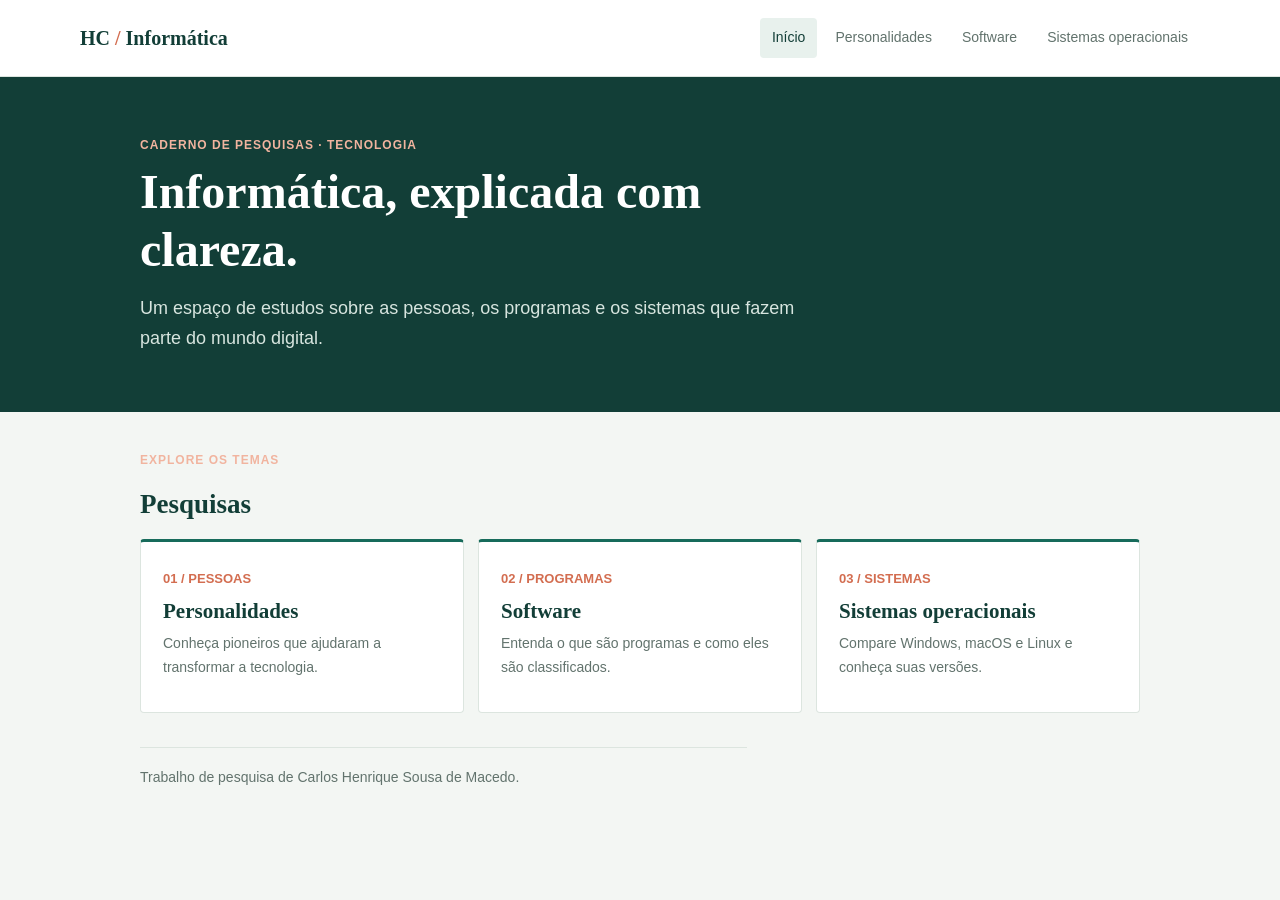
<file: index.html>
<!DOCTYPE html>
<html lang="pt-BR">
<head>
<meta charset="UTF-8">
<meta name="viewport" content="width=device-width, initial-scale=1.0">
<meta name="description" content="Pesquisas escolares sobre informática, software e tecnologia.">
<title>Pesquisas de Informática</title>
<link rel="stylesheet" href="site.css">
</head>
<body>
<header class="site-header">
	<div class="nav-wrap">
		<a class="brand" href="index.html">HC <span>/</span> Informática</a>
		<nav id="menu" aria-label="Navegação principal">
			<a href="index.html" aria-current="page">Início</a>
			<a href="personalidades.html">Personalidades</a>
			<a href="software.html">Software</a>
			<a href="so.html">Sistemas operacionais</a>
		</nav>
	</div>
</header>
<main>
	<section class="intro-band">
		<p class="eyebrow">Caderno de pesquisas · Tecnologia</p>
		<h1>Informática, explicada com clareza.</h1>
		<p>Um espaço de estudos sobre as pessoas, os programas e os sistemas que fazem parte do mundo digital.</p>
	</section>
	<section aria-labelledby="pesquisas-titulo">
		<div class="section-heading">
			<p class="eyebrow">Explore os temas</p>
			<h2 id="pesquisas-titulo">Pesquisas</h2>
		</div>
		<div class="topic-grid">
			<a class="topic-card" href="personalidades.html">
				<span class="topic-number">01 / PESSOAS</span>
				<h3>Personalidades</h3>
				<p>Conheça pioneiros que ajudaram a transformar a tecnologia.</p>
			</a>
			<a class="topic-card" href="software.html">
				<span class="topic-number">02 / PROGRAMAS</span>
				<h3>Software</h3>
				<p>Entenda o que são programas e como eles são classificados.</p>
			</a>
			<a class="topic-card" href="so.html">
				<span class="topic-number">03 / SISTEMAS</span>
				<h3>Sistemas operacionais</h3>
				<p>Compare Windows, macOS e Linux e conheça suas versões.</p>
			</a>
		</div>
	</section>
	<p class="byline">Trabalho de pesquisa de Carlos Henrique Sousa de Macedo.</p>
</main>
</body>
</html>
</file>
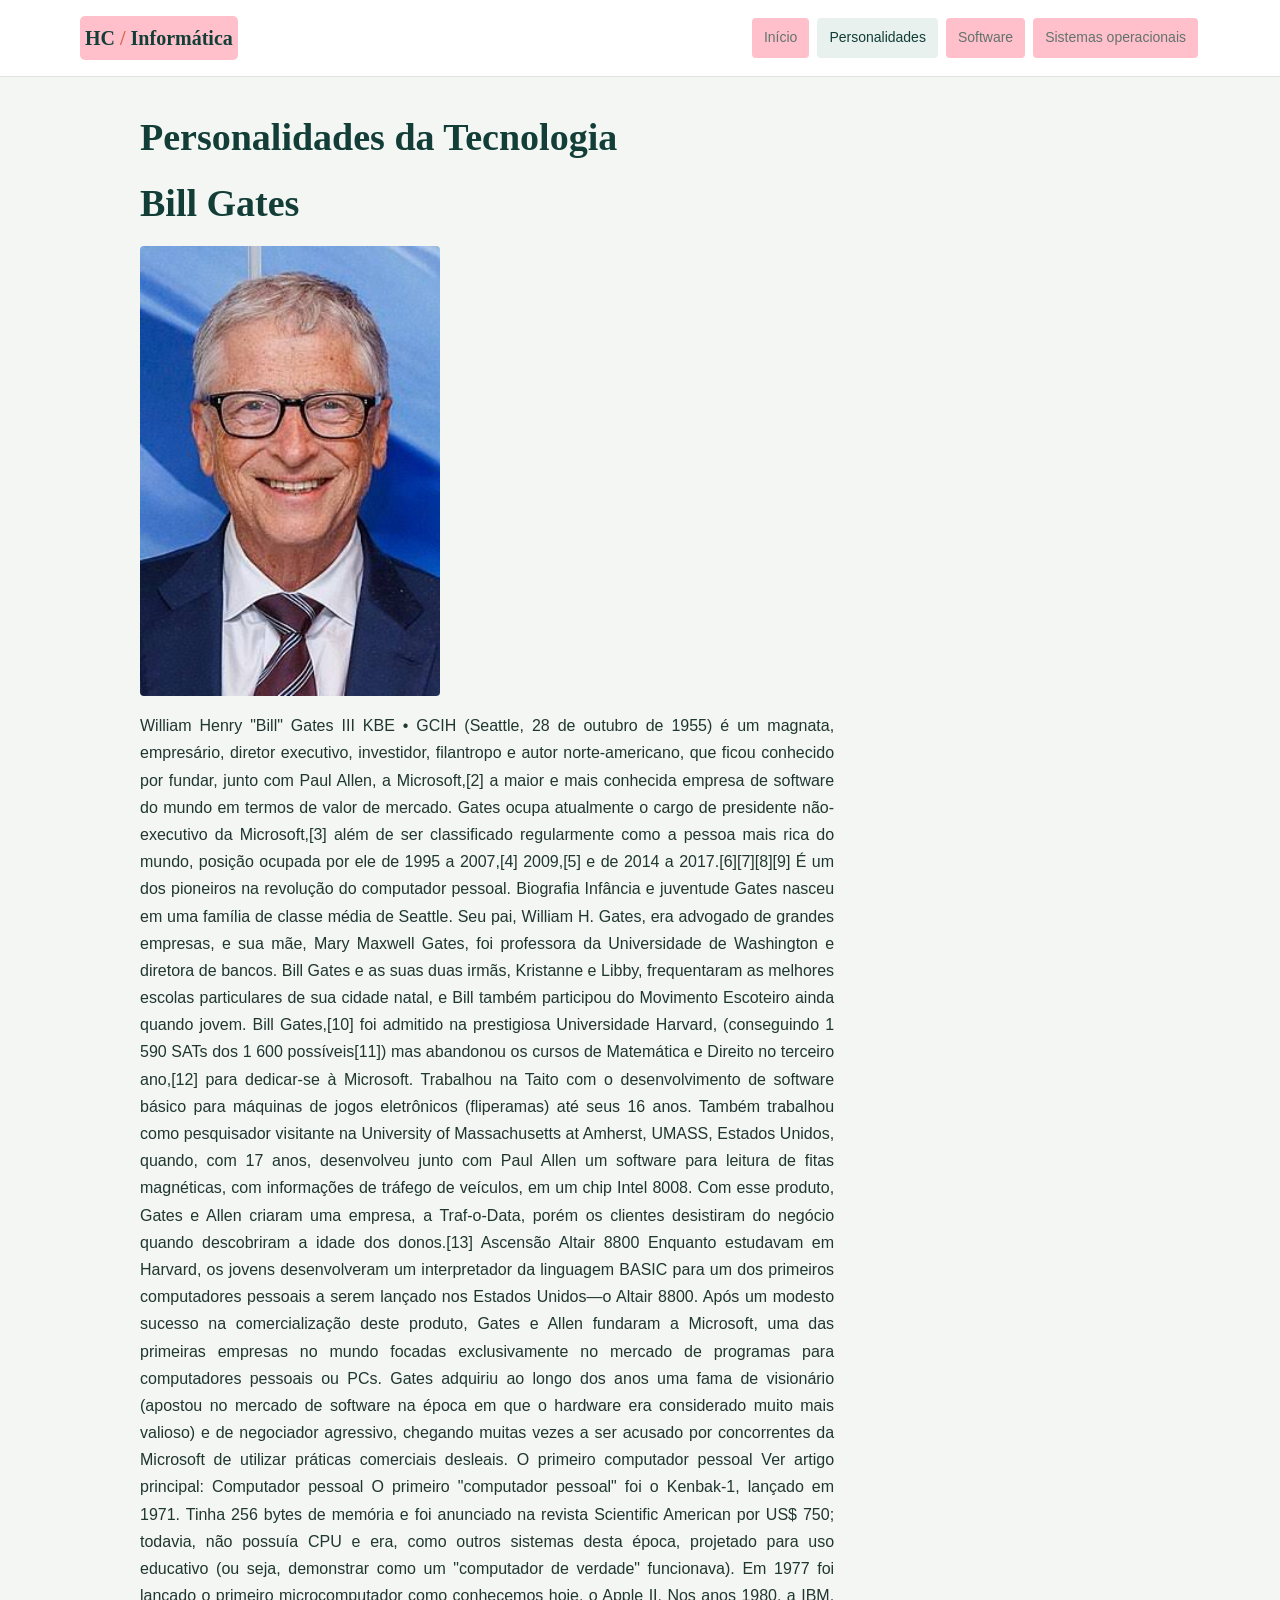
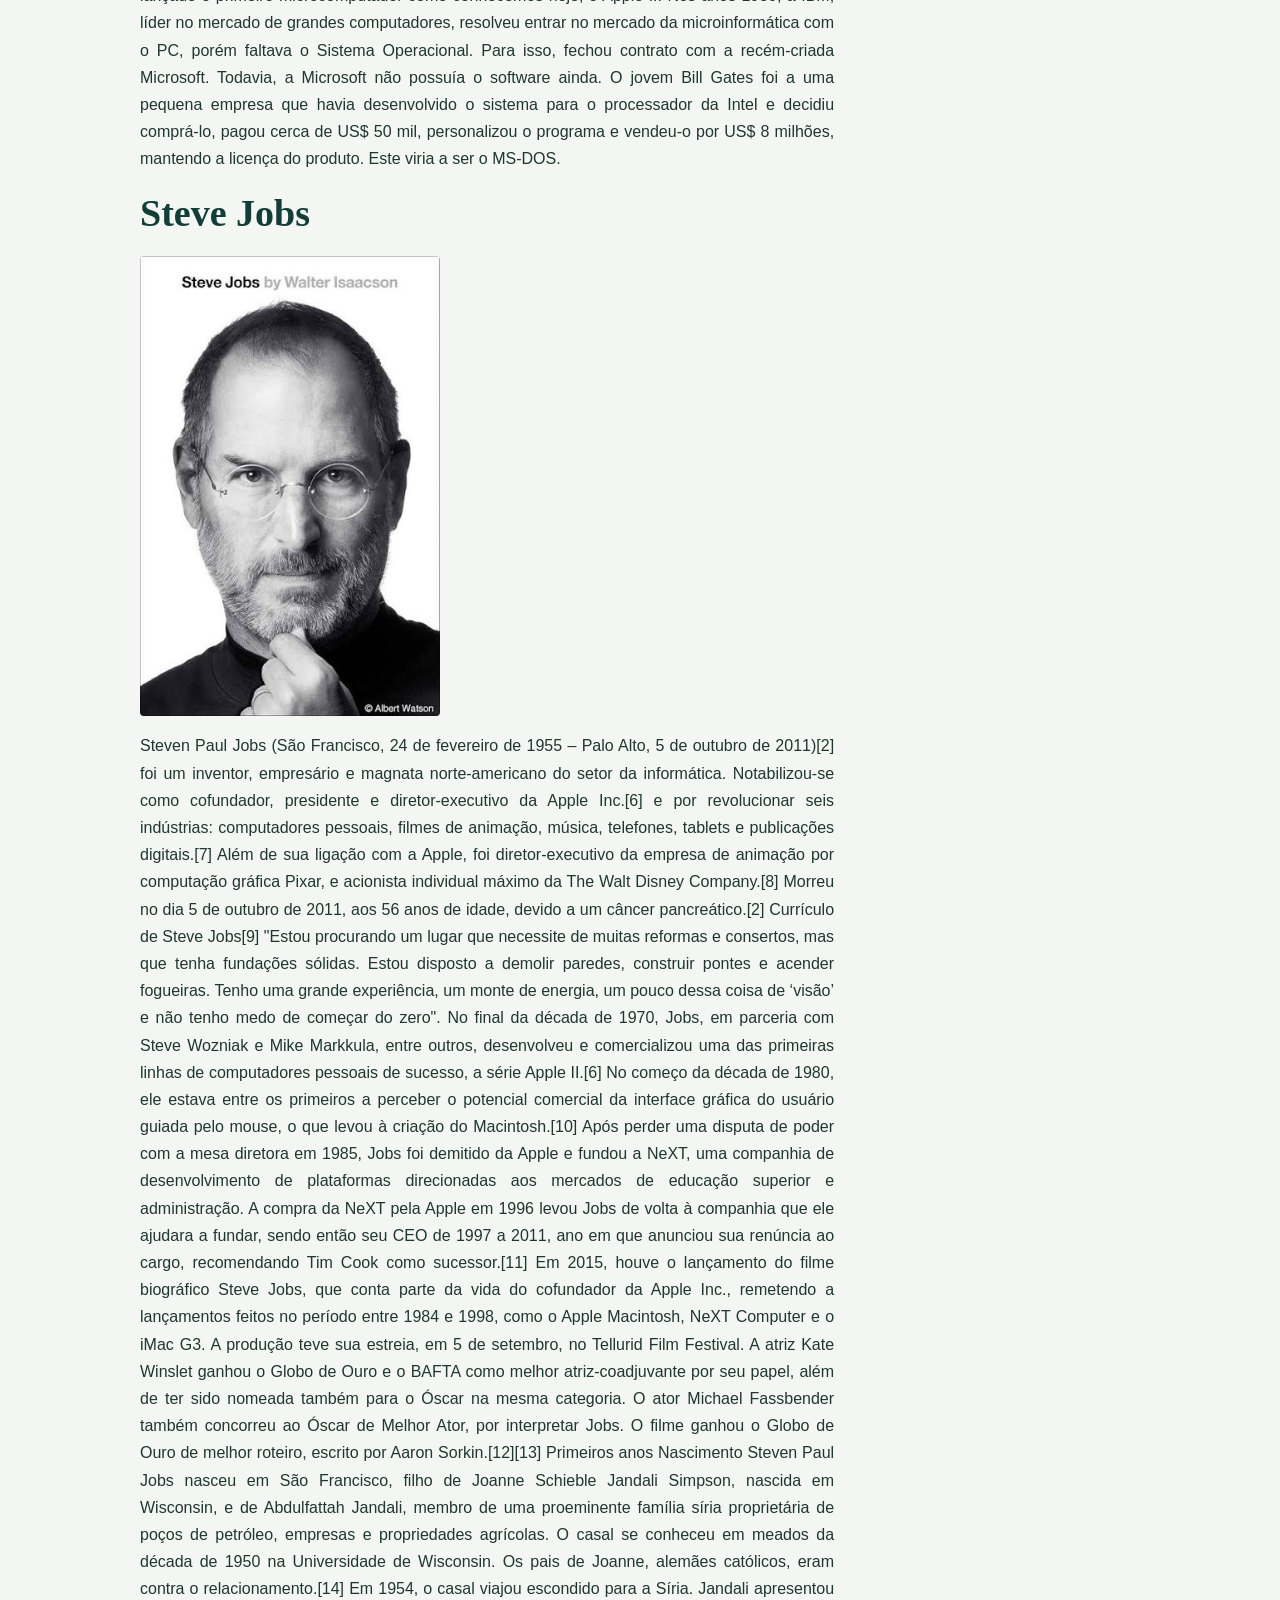
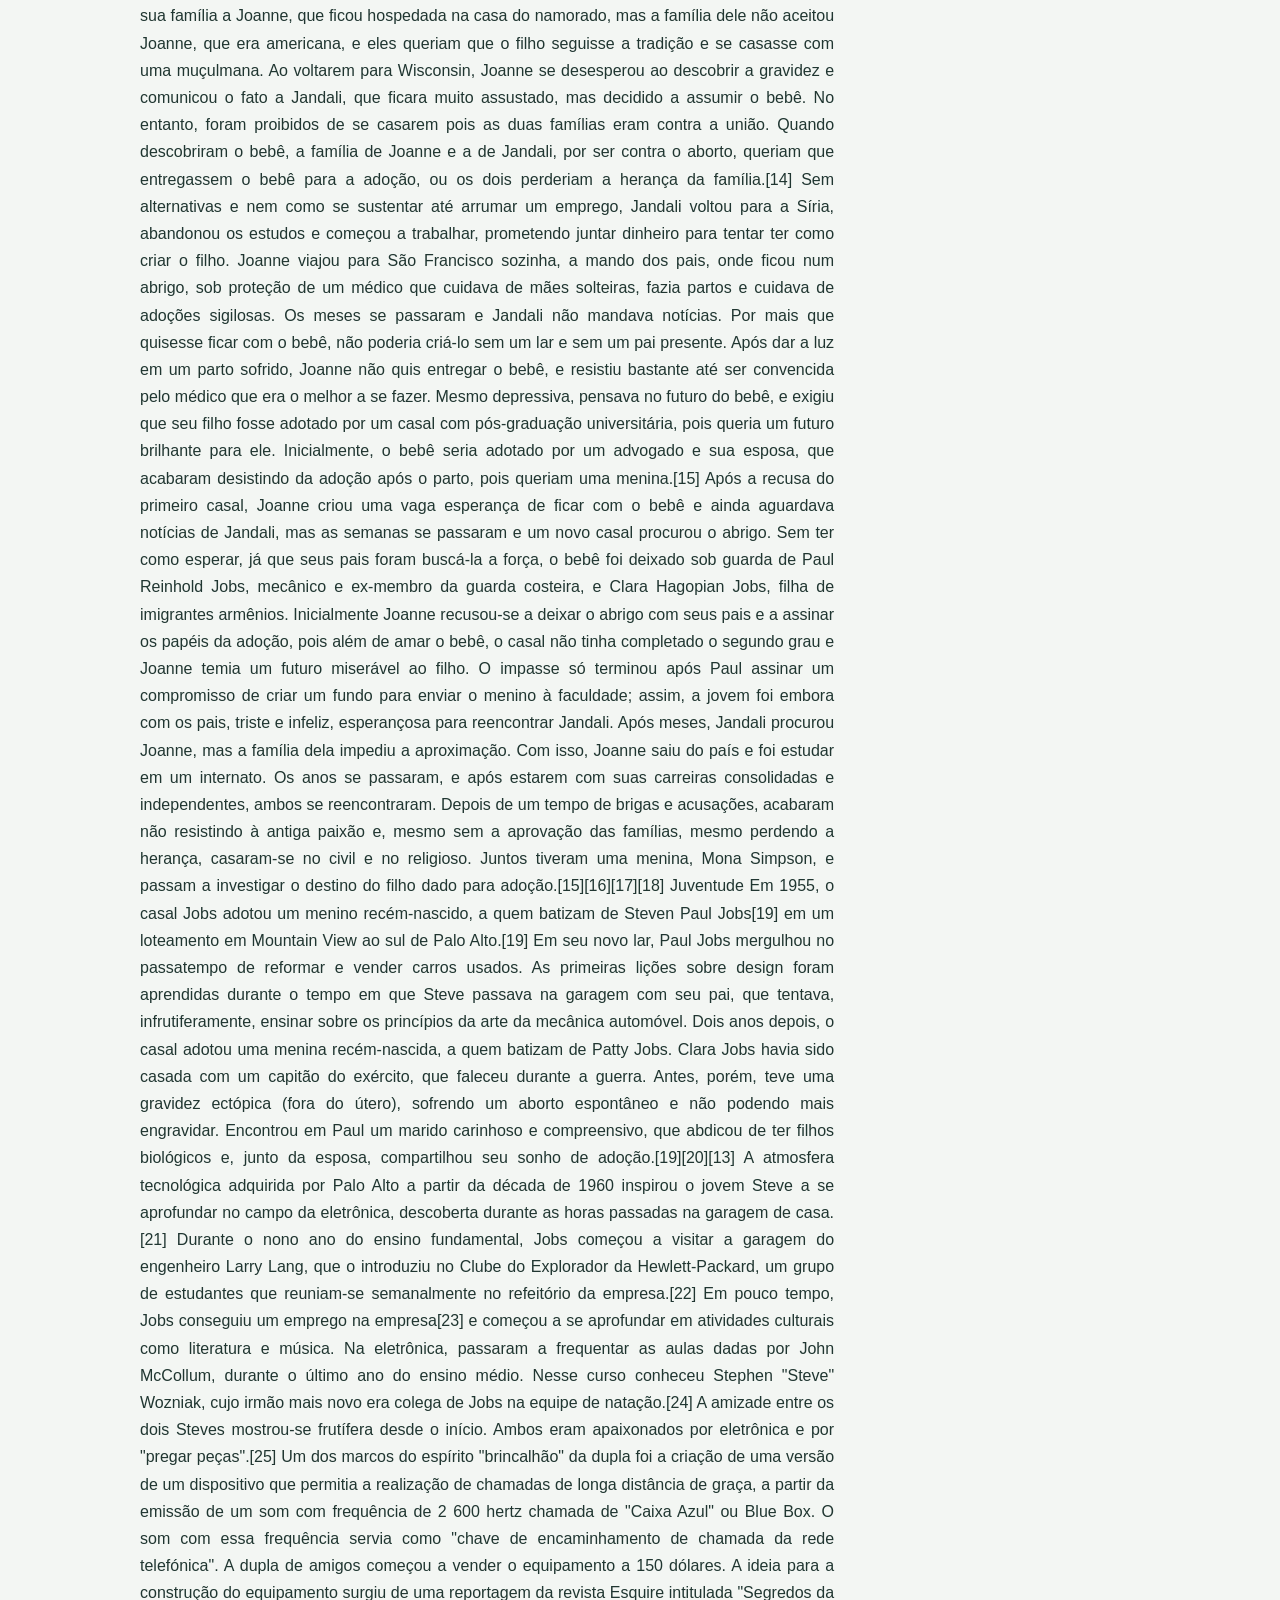
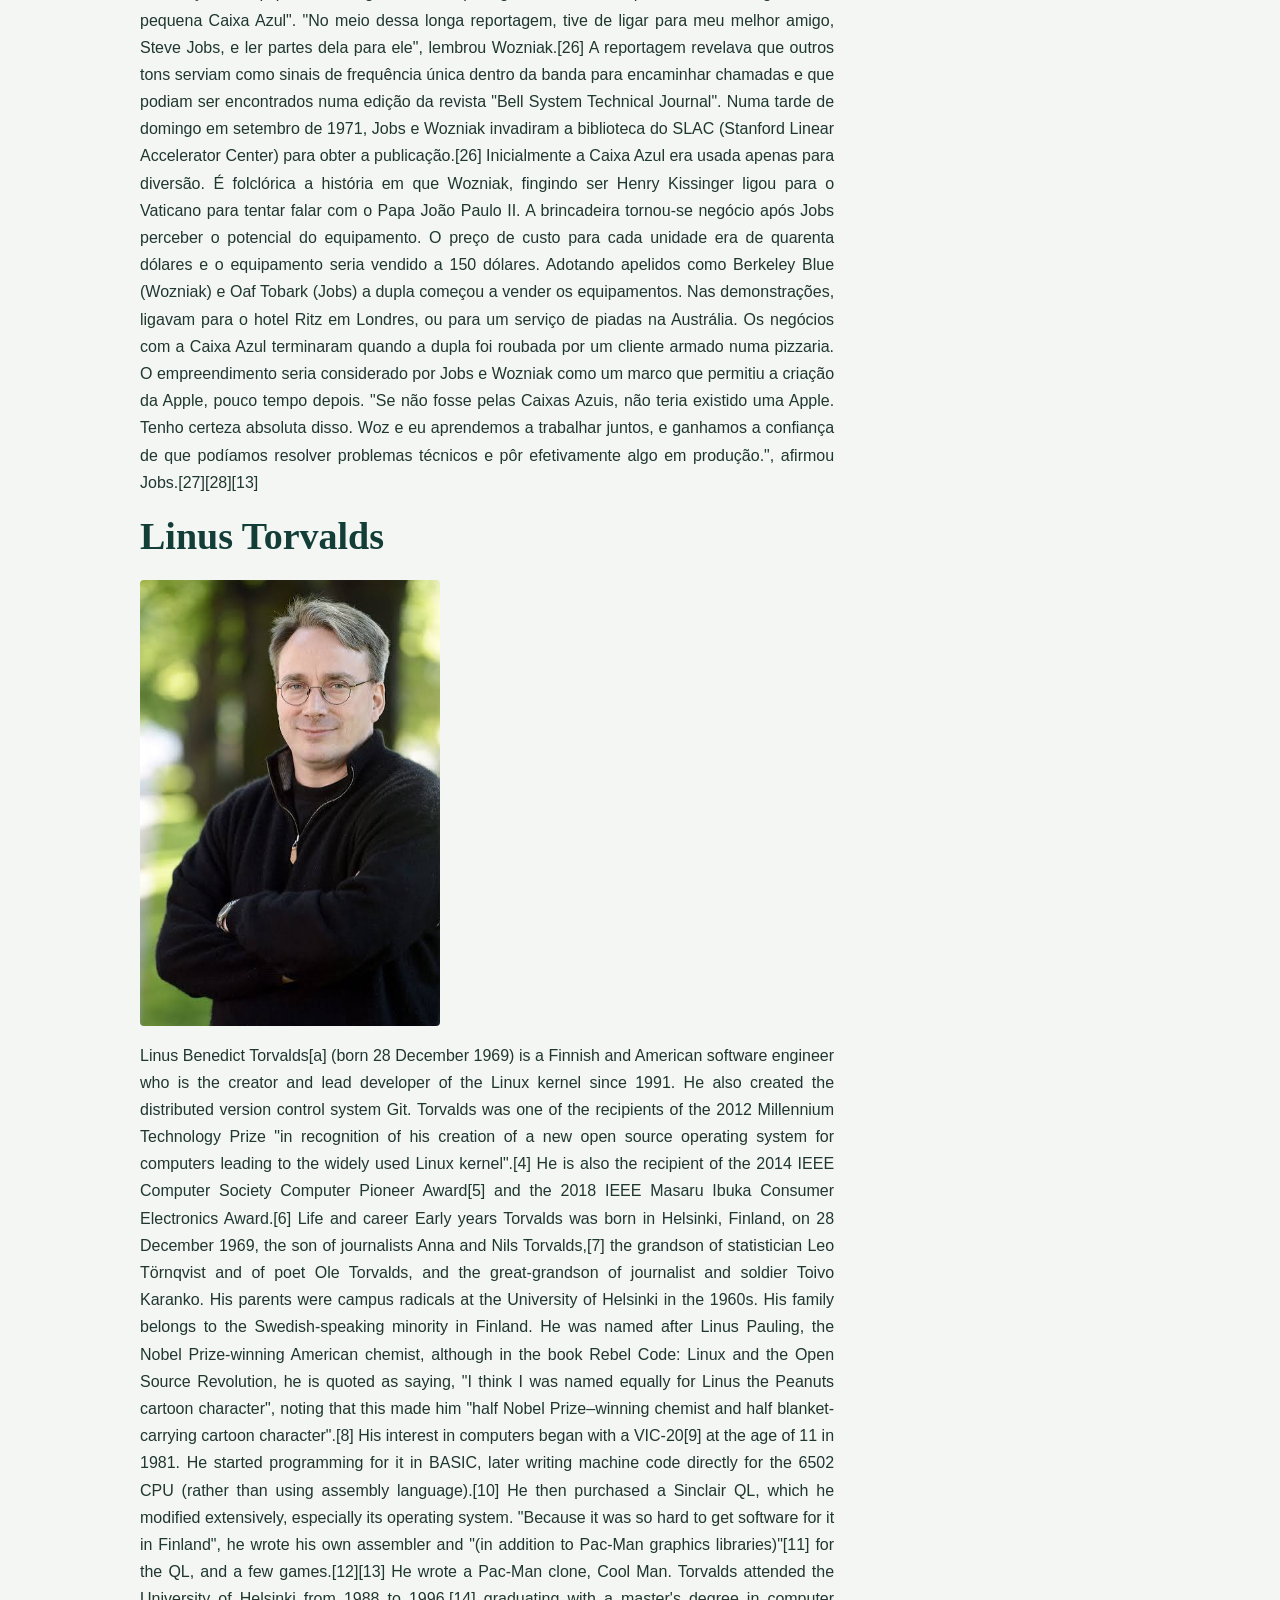
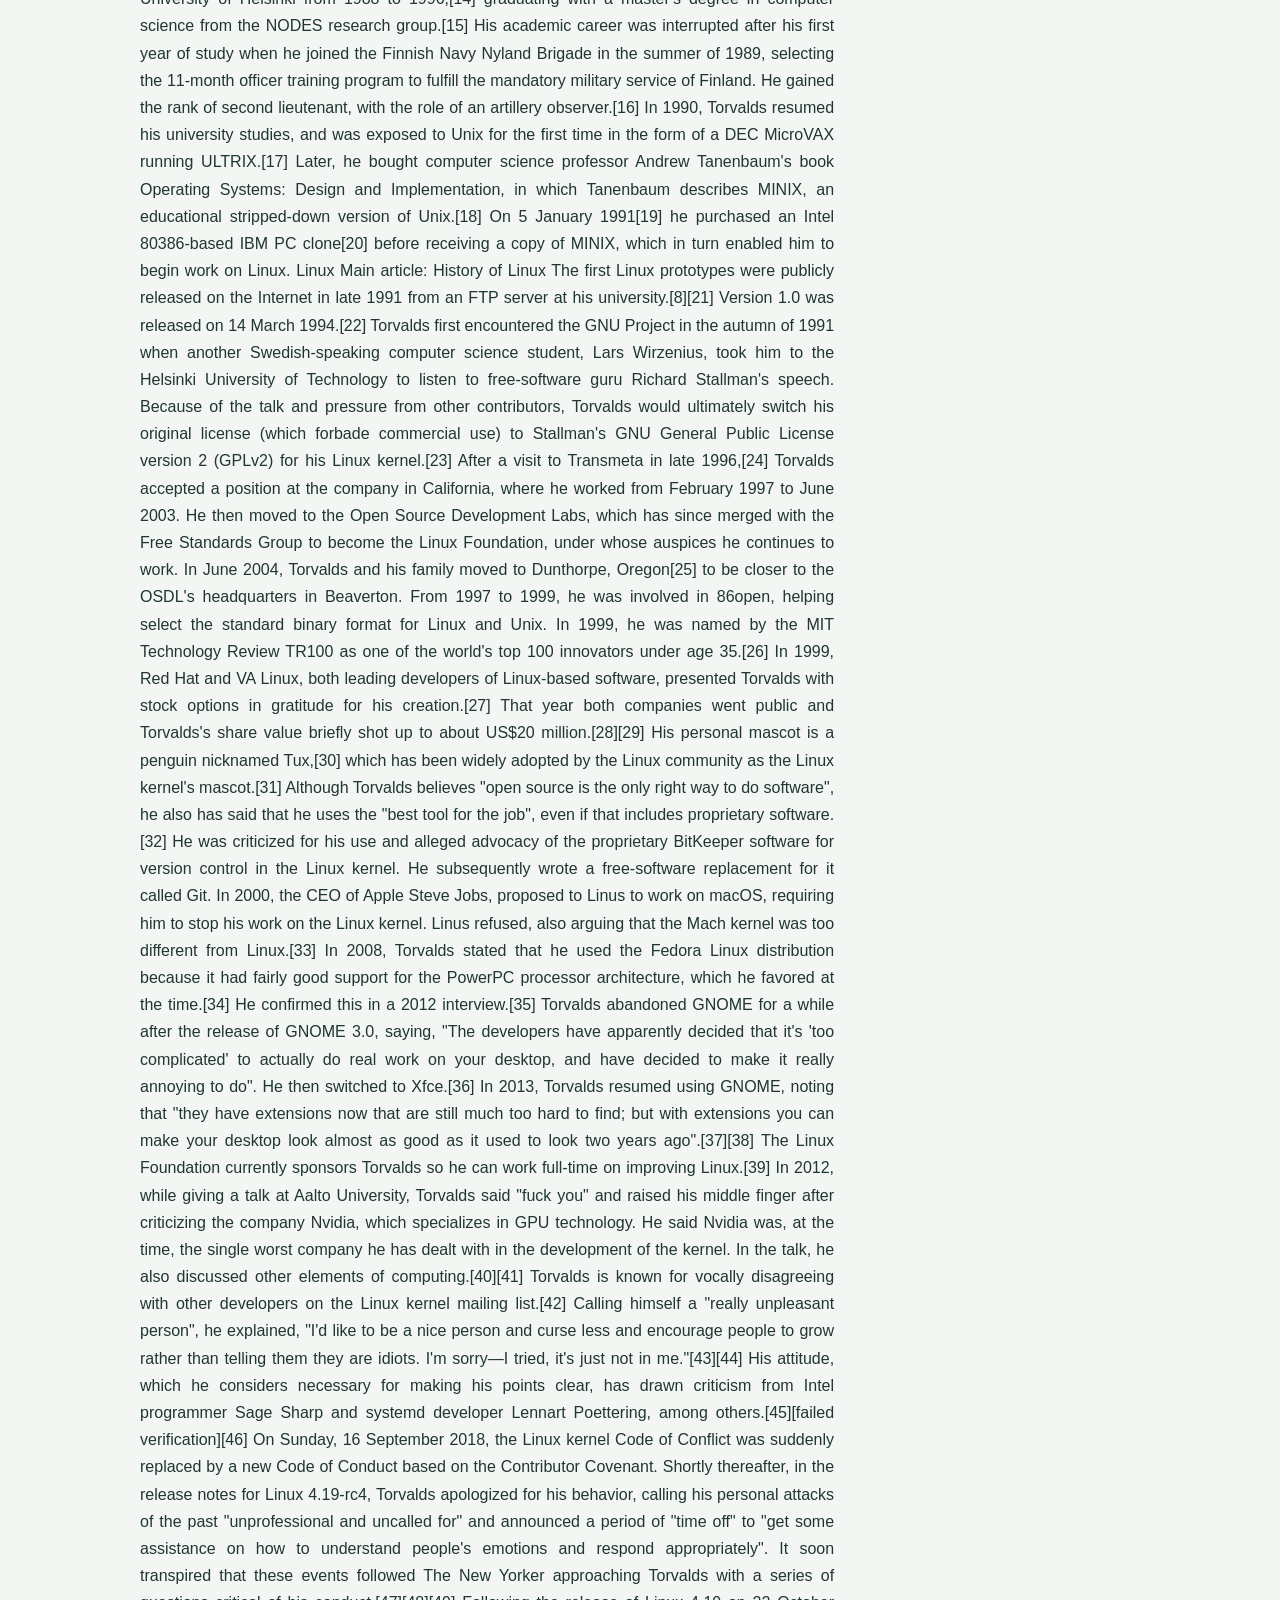
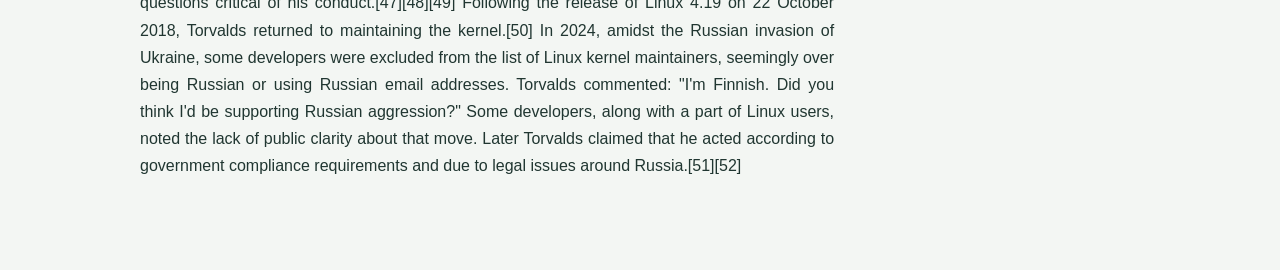
<file: personalidades.html>
<!DOCTYPE html>
<html lang="pt-BR">
<head>
<meta charset="UTF-8">
<meta name="viewport" content="width=device-width, initial-scale=1.0">
<title>Personalidades da Tecnologia</title>
<style>
a{
text-decoration:none;
background-color:pink;
color:white;
border-radius:5px;
padding:5px;
margin-right:2px;
}
a:hover{
background-color:gray;
color:red;
}
img{
margin-top:10px;
}
p{
text-align:justify;
}
</style>
<link rel="stylesheet" href="site.css">
</head>
<body>
<header class="site-header">
	<div class="nav-wrap">
		<a class="brand" href="index.html">HC <span>/</span> Informática</a>
		<nav id="menu" aria-label="Navegação principal">
			<a href="index.html">Início</a>
			<a href="personalidades.html" aria-current="page">Personalidades</a>
			<a href="software.html">Software</a>
			<a href="so.html">Sistemas operacionais</a>
		</nav>
	</div>
</header>
<main>
<h1>Personalidades da Tecnologia</h1>

<h1>Bill Gates </h1>
<img src="imagens/bill.jpg" width=300  />
<p>
William Henry "Bill" Gates III KBE • GCIH (Seattle, 28 de outubro de 1955) é um magnata, empresário, diretor executivo, investidor, filantropo e autor norte-americano, que ficou conhecido por fundar, junto com Paul Allen, a Microsoft,[2] a maior e mais conhecida empresa de software do mundo em termos de valor de mercado.

Gates ocupa atualmente o cargo de presidente não-executivo da Microsoft,[3] além de ser classificado regularmente como a pessoa mais rica do mundo, posição ocupada por ele de 1995 a 2007,[4] 2009,[5] e de 2014 a 2017.[6][7][8][9] É um dos pioneiros na revolução do computador pessoal.

Biografia
Infância e juventude
Gates nasceu em uma família de classe média de Seattle. Seu pai, William H. Gates, era advogado de grandes empresas, e sua mãe, Mary Maxwell Gates, foi professora da Universidade de Washington e diretora de bancos. Bill Gates e as suas duas irmãs, Kristanne e Libby, frequentaram as melhores escolas particulares de sua cidade natal, e Bill também participou do Movimento Escoteiro ainda quando jovem. Bill Gates,[10] foi admitido na prestigiosa Universidade Harvard, (conseguindo 1 590 SATs dos 1 600 possíveis[11]) mas abandonou os cursos de Matemática e Direito no terceiro ano,[12] para dedicar-se à Microsoft.

Trabalhou na Taito com o desenvolvimento de software básico para máquinas de jogos eletrônicos (fliperamas) até seus 16 anos. Também trabalhou como pesquisador visitante na University of Massachusetts at Amherst, UMASS, Estados Unidos, quando, com 17 anos, desenvolveu junto com Paul Allen um software para leitura de fitas magnéticas, com informações de tráfego de veículos, em um chip Intel 8008. Com esse produto, Gates e Allen criaram uma empresa, a Traf-o-Data, porém os clientes desistiram do negócio quando descobriram a idade dos donos.[13]

Ascensão

Altair 8800
Enquanto estudavam em Harvard, os jovens desenvolveram um interpretador da linguagem BASIC para um dos primeiros computadores pessoais a serem lançado nos Estados Unidos—o Altair 8800. Após um modesto sucesso na comercialização deste produto, Gates e Allen fundaram a Microsoft, uma das primeiras empresas no mundo focadas exclusivamente no mercado de programas para computadores pessoais ou PCs.

Gates adquiriu ao longo dos anos uma fama de visionário (apostou no mercado de software na época em que o hardware era considerado muito mais valioso) e de negociador agressivo, chegando muitas vezes a ser acusado por concorrentes da Microsoft de utilizar práticas comerciais desleais.

O primeiro computador pessoal
Ver artigo principal: Computador pessoal
O primeiro "computador pessoal" foi o Kenbak-1, lançado em 1971. Tinha 256 bytes de memória e foi anunciado na revista Scientific American por US$ 750; todavia, não possuía CPU e era, como outros sistemas desta época, projetado para uso educativo (ou seja, demonstrar como um "computador de verdade" funcionava). Em 1977 foi lançado o primeiro microcomputador como conhecemos hoje, o Apple II.

Nos anos 1980, a IBM, líder no mercado de grandes computadores, resolveu entrar no mercado da microinformática com o PC, porém faltava o Sistema Operacional. Para isso, fechou contrato com a recém-criada Microsoft. Todavia, a Microsoft não possuía o software ainda. O jovem Bill Gates foi a uma pequena empresa que havia desenvolvido o sistema para o processador da Intel e decidiu comprá-lo, pagou cerca de US$ 50 mil, personalizou o programa e vendeu-o por US$ 8 milhões, mantendo a licença do produto. Este viria a ser o MS-DOS.
</p>

<h1>Steve Jobs </h1>
<img src="imagens/steve.jpg" width=300  />
<p>
Steven Paul Jobs (São Francisco, 24 de fevereiro de 1955 – Palo Alto, 5 de outubro de 2011)[2] foi um inventor, empresário e magnata norte-americano do setor da informática. Notabilizou-se como cofundador, presidente e diretor-executivo da Apple Inc.[6] e por revolucionar seis indústrias: computadores pessoais, filmes de animação, música, telefones, tablets e publicações digitais.[7] Além de sua ligação com a Apple, foi diretor-executivo da empresa de animação por computação gráfica Pixar, e acionista individual máximo da The Walt Disney Company.[8] Morreu no dia 5 de outubro de 2011, aos 56 anos de idade, devido a um câncer pancreático.[2]

Currículo de Steve Jobs[9]
"Estou procurando um lugar que necessite de muitas reformas e consertos, mas que tenha fundações sólidas. Estou disposto a demolir paredes, construir pontes e acender fogueiras. Tenho uma grande experiência, um monte de energia, um pouco dessa coisa de ‘visão’ e não tenho medo de começar do zero".

No final da década de 1970, Jobs, em parceria com Steve Wozniak e Mike Markkula, entre outros, desenvolveu e comercializou uma das primeiras linhas de computadores pessoais de sucesso, a série Apple II.[6] No começo da década de 1980, ele estava entre os primeiros a perceber o potencial comercial da interface gráfica do usuário guiada pelo mouse, o que levou à criação do Macintosh.[10]

Após perder uma disputa de poder com a mesa diretora em 1985, Jobs foi demitido da Apple e fundou a NeXT, uma companhia de desenvolvimento de plataformas direcionadas aos mercados de educação superior e administração. A compra da NeXT pela Apple em 1996 levou Jobs de volta à companhia que ele ajudara a fundar, sendo então seu CEO de 1997 a 2011, ano em que anunciou sua renúncia ao cargo, recomendando Tim Cook como sucessor.[11]

Em 2015, houve o lançamento do filme biográfico Steve Jobs, que conta parte da vida do cofundador da Apple Inc., remetendo a lançamentos feitos no período entre 1984 e 1998, como o Apple Macintosh, NeXT Computer e o iMac G3. A produção teve sua estreia, em 5 de setembro, no Tellurid Film Festival. A atriz Kate Winslet ganhou o Globo de Ouro e o BAFTA como melhor atriz-coadjuvante por seu papel, além de ter sido nomeada também para o Óscar na mesma categoria. O ator Michael Fassbender também concorreu ao Óscar de Melhor Ator, por interpretar Jobs. O filme ganhou o Globo de Ouro de melhor roteiro, escrito por Aaron Sorkin.[12][13]

Primeiros anos
Nascimento
Steven Paul Jobs nasceu em São Francisco, filho de Joanne Schieble Jandali Simpson, nascida em Wisconsin, e de Abdulfattah Jandali, membro de uma proeminente família síria proprietária de poços de petróleo, empresas e propriedades agrícolas. O casal se conheceu em meados da década de 1950 na Universidade de Wisconsin. Os pais de Joanne, alemães católicos, eram contra o relacionamento.[14] Em 1954, o casal viajou escondido para a Síria. Jandali apresentou sua família a Joanne, que ficou hospedada na casa do namorado, mas a família dele não aceitou Joanne, que era americana, e eles queriam que o filho seguisse a tradição e se casasse com uma muçulmana. Ao voltarem para Wisconsin, Joanne se desesperou ao descobrir a gravidez e comunicou o fato a Jandali, que ficara muito assustado, mas decidido a assumir o bebê. No entanto, foram proibidos de se casarem pois as duas famílias eram contra a união. Quando descobriram o bebê, a família de Joanne e a de Jandali, por ser contra o aborto, queriam que entregassem o bebê para a adoção, ou os dois perderiam a herança da família.[14] Sem alternativas e nem como se sustentar até arrumar um emprego, Jandali voltou para a Síria, abandonou os estudos e começou a trabalhar, prometendo juntar dinheiro para tentar ter como criar o filho. Joanne viajou para São Francisco sozinha, a mando dos pais, onde ficou num abrigo, sob proteção de um médico que cuidava de mães solteiras, fazia partos e cuidava de adoções sigilosas. Os meses se passaram e Jandali não mandava notícias. Por mais que quisesse ficar com o bebê, não poderia criá-lo sem um lar e sem um pai presente. Após dar a luz em um parto sofrido, Joanne não quis entregar o bebê, e resistiu bastante até ser convencida pelo médico que era o melhor a se fazer. Mesmo depressiva, pensava no futuro do bebê, e exigiu que seu filho fosse adotado por um casal com pós-graduação universitária, pois queria um futuro brilhante para ele. Inicialmente, o bebê seria adotado por um advogado e sua esposa, que acabaram desistindo da adoção após o parto, pois queriam uma menina.[15]

Após a recusa do primeiro casal, Joanne criou uma vaga esperança de ficar com o bebê e ainda aguardava notícias de Jandali, mas as semanas se passaram e um novo casal procurou o abrigo. Sem ter como esperar, já que seus pais foram buscá-la a força, o bebê foi deixado sob guarda de Paul Reinhold Jobs, mecânico e ex-membro da guarda costeira, e Clara Hagopian Jobs, filha de imigrantes armênios. Inicialmente Joanne recusou-se a deixar o abrigo com seus pais e a assinar os papéis da adoção, pois além de amar o bebê, o casal não tinha completado o segundo grau e Joanne temia um futuro miserável ao filho. O impasse só terminou após Paul assinar um compromisso de criar um fundo para enviar o menino à faculdade; assim, a jovem foi embora com os pais, triste e infeliz, esperançosa para reencontrar Jandali. Após meses, Jandali procurou Joanne, mas a família dela impediu a aproximação. Com isso, Joanne saiu do país e foi estudar em um internato. Os anos se passaram, e após estarem com suas carreiras consolidadas e independentes, ambos se reencontraram. Depois de um tempo de brigas e acusações, acabaram não resistindo à antiga paixão e, mesmo sem a aprovação das famílias, mesmo perdendo a herança, casaram-se no civil e no religioso. Juntos tiveram uma menina, Mona Simpson, e passam a investigar o destino do filho dado para adoção.[15][16][17][18]

Juventude
Em 1955, o casal Jobs adotou um menino recém-nascido, a quem batizam de Steven Paul Jobs[19] em um loteamento em Mountain View ao sul de Palo Alto.[19] Em seu novo lar, Paul Jobs mergulhou no passatempo de reformar e vender carros usados. As primeiras lições sobre design foram aprendidas durante o tempo em que Steve passava na garagem com seu pai, que tentava, infrutiferamente, ensinar sobre os princípios da arte da mecânica automóvel. Dois anos depois, o casal adotou uma menina recém-nascida, a quem batizam de Patty Jobs. Clara Jobs havia sido casada com um capitão do exército, que faleceu durante a guerra. Antes, porém, teve uma gravidez ectópica (fora do útero), sofrendo um aborto espontâneo e não podendo mais engravidar. Encontrou em Paul um marido carinhoso e compreensivo, que abdicou de ter filhos biológicos e, junto da esposa, compartilhou seu sonho de adoção.[19][20][13]

A atmosfera tecnológica adquirida por Palo Alto a partir da década de 1960 inspirou o jovem Steve a se aprofundar no campo da eletrônica, descoberta durante as horas passadas na garagem de casa.[21] Durante o nono ano do ensino fundamental, Jobs começou a visitar a garagem do engenheiro Larry Lang, que o introduziu no Clube do Explorador da Hewlett-Packard, um grupo de estudantes que reuniam-se semanalmente no refeitório da empresa.[22] Em pouco tempo, Jobs conseguiu um emprego na empresa[23] e começou a se aprofundar em atividades culturais como literatura e música. Na eletrônica, passaram a frequentar as aulas dadas por John McCollum, durante o último ano do ensino médio. Nesse curso conheceu Stephen "Steve" Wozniak, cujo irmão mais novo era colega de Jobs na equipe de natação.[24] A amizade entre os dois Steves mostrou-se frutífera desde o início. Ambos eram apaixonados por eletrônica e por "pregar peças".[25]

Um dos marcos do espírito "brincalhão" da dupla foi a criação de uma versão de um dispositivo que permitia a realização de chamadas de longa distância de graça, a partir da emissão de um som com frequência de 2 600 hertz chamada de "Caixa Azul" ou Blue Box. O som com essa frequência servia como "chave de encaminhamento de chamada da rede telefónica". A dupla de amigos começou a vender o equipamento a 150 dólares. A ideia para a construção do equipamento surgiu de uma reportagem da revista Esquire intitulada "Segredos da pequena Caixa Azul". "No meio dessa longa reportagem, tive de ligar para meu melhor amigo, Steve Jobs, e ler partes dela para ele", lembrou Wozniak.[26] A reportagem revelava que outros tons serviam como sinais de frequência única dentro da banda para encaminhar chamadas e que podiam ser encontrados numa edição da revista "Bell System Technical Journal". Numa tarde de domingo em setembro de 1971, Jobs e Wozniak invadiram a biblioteca do SLAC (Stanford Linear Accelerator Center) para obter a publicação.[26] Inicialmente a Caixa Azul era usada apenas para diversão. É folclórica a história em que Wozniak, fingindo ser Henry Kissinger ligou para o Vaticano para tentar falar com o Papa João Paulo II. A brincadeira tornou-se negócio após Jobs perceber o potencial do equipamento. O preço de custo para cada unidade era de quarenta dólares e o equipamento seria vendido a 150 dólares. Adotando apelidos como Berkeley Blue (Wozniak) e Oaf Tobark (Jobs) a dupla começou a vender os equipamentos. Nas demonstrações, ligavam para o hotel Ritz em Londres, ou para um serviço de piadas na Austrália. Os negócios com a Caixa Azul terminaram quando a dupla foi roubada por um cliente armado numa pizzaria. O empreendimento seria considerado por Jobs e Wozniak como um marco que permitiu a criação da Apple, pouco tempo depois. "Se não fosse pelas Caixas Azuis, não teria existido uma Apple. Tenho certeza absoluta disso. Woz e eu aprendemos a trabalhar juntos, e ganhamos a confiança de que podíamos resolver problemas técnicos e pôr efetivamente algo em produção.", afirmou Jobs.[27][28][13]
</p>
<h1>Linus Torvalds </h1>
<img src="imagens/linus.jpg" width=300  />
<p>
Linus Benedict Torvalds[a] (born 28 December 1969) is a Finnish and American software engineer who is the creator and lead developer of the Linux kernel since 1991. He also created the distributed version control system Git.

Torvalds was one of the recipients of the 2012 Millennium Technology Prize "in recognition of his creation of a new open source operating system for computers leading to the widely used Linux kernel".[4] He is also the recipient of the 2014 IEEE Computer Society Computer Pioneer Award[5] and the 2018 IEEE Masaru Ibuka Consumer Electronics Award.[6]

Life and career
Early years
Torvalds was born in Helsinki, Finland, on 28 December 1969, the son of journalists Anna and Nils Torvalds,[7] the grandson of statistician Leo Törnqvist and of poet Ole Torvalds, and the great-grandson of journalist and soldier Toivo Karanko. His parents were campus radicals at the University of Helsinki in the 1960s. His family belongs to the Swedish-speaking minority in Finland. He was named after Linus Pauling, the Nobel Prize-winning American chemist, although in the book Rebel Code: Linux and the Open Source Revolution, he is quoted as saying, "I think I was named equally for Linus the Peanuts cartoon character", noting that this made him "half Nobel Prize–winning chemist and half blanket-carrying cartoon character".[8]

His interest in computers began with a VIC-20[9] at the age of 11 in 1981. He started programming for it in BASIC, later writing machine code directly for the 6502 CPU (rather than using assembly language).[10] He then purchased a Sinclair QL, which he modified extensively, especially its operating system. "Because it was so hard to get software for it in Finland", he wrote his own assembler and "(in addition to Pac-Man graphics libraries)"[11] for the QL, and a few games.[12][13] He wrote a Pac-Man clone, Cool Man.

Torvalds attended the University of Helsinki from 1988 to 1996,[14] graduating with a master's degree in computer science from the NODES research group.[15] His academic career was interrupted after his first year of study when he joined the Finnish Navy Nyland Brigade in the summer of 1989, selecting the 11-month officer training program to fulfill the mandatory military service of Finland. He gained the rank of second lieutenant, with the role of an artillery observer.[16]

In 1990, Torvalds resumed his university studies, and was exposed to Unix for the first time in the form of a DEC MicroVAX running ULTRIX.[17] Later, he bought computer science professor Andrew Tanenbaum's book Operating Systems: Design and Implementation, in which Tanenbaum describes MINIX, an educational stripped-down version of Unix.[18]

On 5 January 1991[19] he purchased an Intel 80386-based IBM PC clone[20] before receiving a copy of MINIX, which in turn enabled him to begin work on Linux.

Linux
Main article: History of Linux
The first Linux prototypes were publicly released on the Internet in late 1991 from an FTP server at his university.[8][21] Version 1.0 was released on 14 March 1994.[22]

Torvalds first encountered the GNU Project in the autumn of 1991 when another Swedish-speaking computer science student, Lars Wirzenius, took him to the Helsinki University of Technology to listen to free-software guru Richard Stallman's speech. Because of the talk and pressure from other contributors, Torvalds would ultimately switch his original license (which forbade commercial use) to Stallman's GNU General Public License version 2 (GPLv2) for his Linux kernel.[23]

After a visit to Transmeta in late 1996,[24] Torvalds accepted a position at the company in California, where he worked from February 1997 to June 2003. He then moved to the Open Source Development Labs, which has since merged with the Free Standards Group to become the Linux Foundation, under whose auspices he continues to work. In June 2004, Torvalds and his family moved to Dunthorpe, Oregon[25] to be closer to the OSDL's headquarters in Beaverton.

From 1997 to 1999, he was involved in 86open, helping select the standard binary format for Linux and Unix. In 1999, he was named by the MIT Technology Review TR100 as one of the world's top 100 innovators under age 35.[26]

In 1999, Red Hat and VA Linux, both leading developers of Linux-based software, presented Torvalds with stock options in gratitude for his creation.[27] That year both companies went public and Torvalds's share value briefly shot up to about US$20 million.[28][29]

His personal mascot is a penguin nicknamed Tux,[30] which has been widely adopted by the Linux community as the Linux kernel's mascot.[31]

Although Torvalds believes "open source is the only right way to do software", he also has said that he uses the "best tool for the job", even if that includes proprietary software.[32] He was criticized for his use and alleged advocacy of the proprietary BitKeeper software for version control in the Linux kernel. He subsequently wrote a free-software replacement for it called Git.

In 2000, the CEO of Apple Steve Jobs, proposed to Linus to work on macOS, requiring him to stop his work on the Linux kernel. Linus refused, also arguing that the Mach kernel was too different from Linux.[33]

In 2008, Torvalds stated that he used the Fedora Linux distribution because it had fairly good support for the PowerPC processor architecture, which he favored at the time.[34] He confirmed this in a 2012 interview.[35] Torvalds abandoned GNOME for a while after the release of GNOME 3.0, saying, "The developers have apparently decided that it's 'too complicated' to actually do real work on your desktop, and have decided to make it really annoying to do". He then switched to Xfce.[36] In 2013, Torvalds resumed using GNOME, noting that "they have extensions now that are still much too hard to find; but with extensions you can make your desktop look almost as good as it used to look two years ago".[37][38]

The Linux Foundation currently sponsors Torvalds so he can work full-time on improving Linux.[39]

In 2012, while giving a talk at Aalto University, Torvalds said "fuck you" and raised his middle finger after criticizing the company Nvidia, which specializes in GPU technology. He said Nvidia was, at the time, the single worst company he has dealt with in the development of the kernel. In the talk, he also discussed other elements of computing.[40][41]

Torvalds is known for vocally disagreeing with other developers on the Linux kernel mailing list.[42] Calling himself a "really unpleasant person", he explained, "I'd like to be a nice person and curse less and encourage people to grow rather than telling them they are idiots. I'm sorry—I tried, it's just not in me."[43][44] His attitude, which he considers necessary for making his points clear, has drawn criticism from Intel programmer Sage Sharp and systemd developer Lennart Poettering, among others.[45][failed verification][46]

On Sunday, 16 September 2018, the Linux kernel Code of Conflict was suddenly replaced by a new Code of Conduct based on the Contributor Covenant. Shortly thereafter, in the release notes for Linux 4.19-rc4, Torvalds apologized for his behavior, calling his personal attacks of the past "unprofessional and uncalled for" and announced a period of "time off" to "get some assistance on how to understand people's emotions and respond appropriately". It soon transpired that these events followed The New Yorker approaching Torvalds with a series of questions critical of his conduct.[47][48][49] Following the release of Linux 4.19 on 22 October 2018, Torvalds returned to maintaining the kernel.[50]

In 2024, amidst the Russian invasion of Ukraine, some developers were excluded from the list of Linux kernel maintainers, seemingly over being Russian or using Russian email addresses. Torvalds commented: "I'm Finnish. Did you think I'd be supporting Russian aggression?" Some developers, along with a part of Linux users, noted the lack of public clarity about that move. Later Torvalds claimed that he acted according to government compliance requirements and due to legal issues around Russia.[51][52]
</p>

 </main>
</body>


</html>
</file>
<file: site.css>
:root {
    color-scheme: light;
    --ink: #203631;
    --muted: #62736d;
    --green: #176b5b;
    --green-dark: #123e37;
    --coral: #d36d50;
    --canvas: #f3f6f3;
    --paper: #ffffff;
    --line: #dce5df;
}

* {
    box-sizing: border-box;
}

html {
    scroll-behavior: smooth;
}

body {
    margin: 0;
    background: var(--canvas);
    color: var(--ink);
    font-family: "Trebuchet MS", Arial, sans-serif;
    font-size: 16px;
    line-height: 1.7;
}

.site-header {
    background: var(--paper);
    border-bottom: 1px solid var(--line);
}

.nav-wrap {
    width: min(1120px, 100% - 48px);
    min-height: 76px;
    margin: 0 auto;
    display: flex;
    align-items: center;
    justify-content: space-between;
    gap: 24px;
}

.brand {
    color: var(--green-dark);
    font-family: Georgia, serif;
    font-size: 20px;
    font-weight: bold;
    text-decoration: none;
    white-space: nowrap;
}

.brand span {
    color: var(--coral);
}

#menu {
    display: flex;
    align-items: center;
    flex-wrap: wrap;
    gap: 6px;
}

#menu a {
    padding: 8px 12px;
    border-radius: 4px;
    color: var(--muted);
    font-size: 14px;
    text-decoration: none;
    transition: background-color 160ms ease, color 160ms ease;
}

#menu a:hover,
#menu a:focus-visible,
#menu a[aria-current="page"] {
    background: #e8f1ed;
    color: var(--green-dark);
}

main {
    width: min(1000px, 100% - 48px);
    margin: 0 auto;
    padding: 38px 0 72px;
}

h1, h2, h3 {
    color: var(--green-dark);
    font-family: Georgia, "Times New Roman", serif;
    line-height: 1.2;
}

h1 {
    margin: 0 0 20px;
    font-size: 38px;
}

h2 {
    margin: 38px 0 12px;
    font-size: 27px;
}

h3 {
    margin: 8px 0;
    font-size: 21px;
}

p, li {
    max-width: 78ch;
}

p {
    margin: 0 0 18px;
}

li {
    margin-bottom: 8px;
}

main img {
    display: block;
    max-width: 100%;
    height: auto;
    margin: 16px 0;
    border-radius: 4px;
}

.page-systems img {
    width: 160px;
    height: 145px;
    object-fit: contain;
    padding: 10px;
    background: var(--paper);
    border: 1px solid var(--line);
}

.intro-band {
    margin: -38px calc((100vw - min(1000px, 100vw - 48px)) / -2) 38px;
    padding: 58px max(24px, calc((100vw - 1000px) / 2));
    background: var(--green-dark);
    color: #f7fbf8;
}

.intro-band h1 {
    max-width: 700px;
    margin: 8px 0 14px;
    color: #ffffff;
    font-size: 48px;
}

.intro-band p {
    max-width: 660px;
    margin-bottom: 0;
    color: #d7e5df;
    font-size: 18px;
}

.eyebrow {
    color: #f1b49f !important;
    font-size: 12px !important;
    font-weight: bold;
    letter-spacing: 1px;
    text-transform: uppercase;
}

.section-heading {
    margin-bottom: 18px;
}

.section-heading h2 {
    margin-top: 0;
}

.topic-grid {
    display: grid;
    grid-template-columns: repeat(3, minmax(0, 1fr));
    gap: 14px;
}

.topic-card {
    min-height: 174px;
    padding: 22px;
    border: 1px solid var(--line);
    border-top: 3px solid var(--green);
    border-radius: 4px;
    background: var(--paper);
    color: inherit;
    text-decoration: none;
    transition: transform 160ms ease, border-color 160ms ease;
}

.topic-card:hover,
.topic-card:focus-visible {
    transform: translateY(-3px);
    border-color: var(--green);
}

.topic-number {
    color: var(--coral);
    font-size: 13px;
    font-weight: bold;
}

.topic-card p {
    margin: 0;
    color: var(--muted);
    font-size: 14px;
}

.byline {
    margin-top: 34px;
    padding-top: 18px;
    border-top: 1px solid var(--line);
    color: var(--muted);
    font-size: 14px;
}

@media (max-width: 680px) {
    .nav-wrap {
        width: min(100% - 32px, 1120px);
        padding: 14px 0;
        align-items: flex-start;
        flex-direction: column;
        gap: 8px;
    }

    #menu {
        gap: 2px;
    }

    #menu a {
        padding: 7px 9px;
        font-size: 13px;
    }

    main {
        width: min(100% - 32px, 1000px);
        padding-top: 28px;
    }

    h1 {
        font-size: 32px;
    }

    .intro-band {
        margin: -28px -16px 30px;
        padding: 42px 20px;
    }

    .intro-band h1 {
        font-size: 38px;
    }

    .topic-grid {
        grid-template-columns: 1fr;
    }

    .topic-card {
        min-height: auto;
    }
}

@media (prefers-reduced-motion: reduce) {
    *, *::before, *::after {
        scroll-behavior: auto !important;
        transition-duration: 0.01ms !important;
    }
}
</file>
